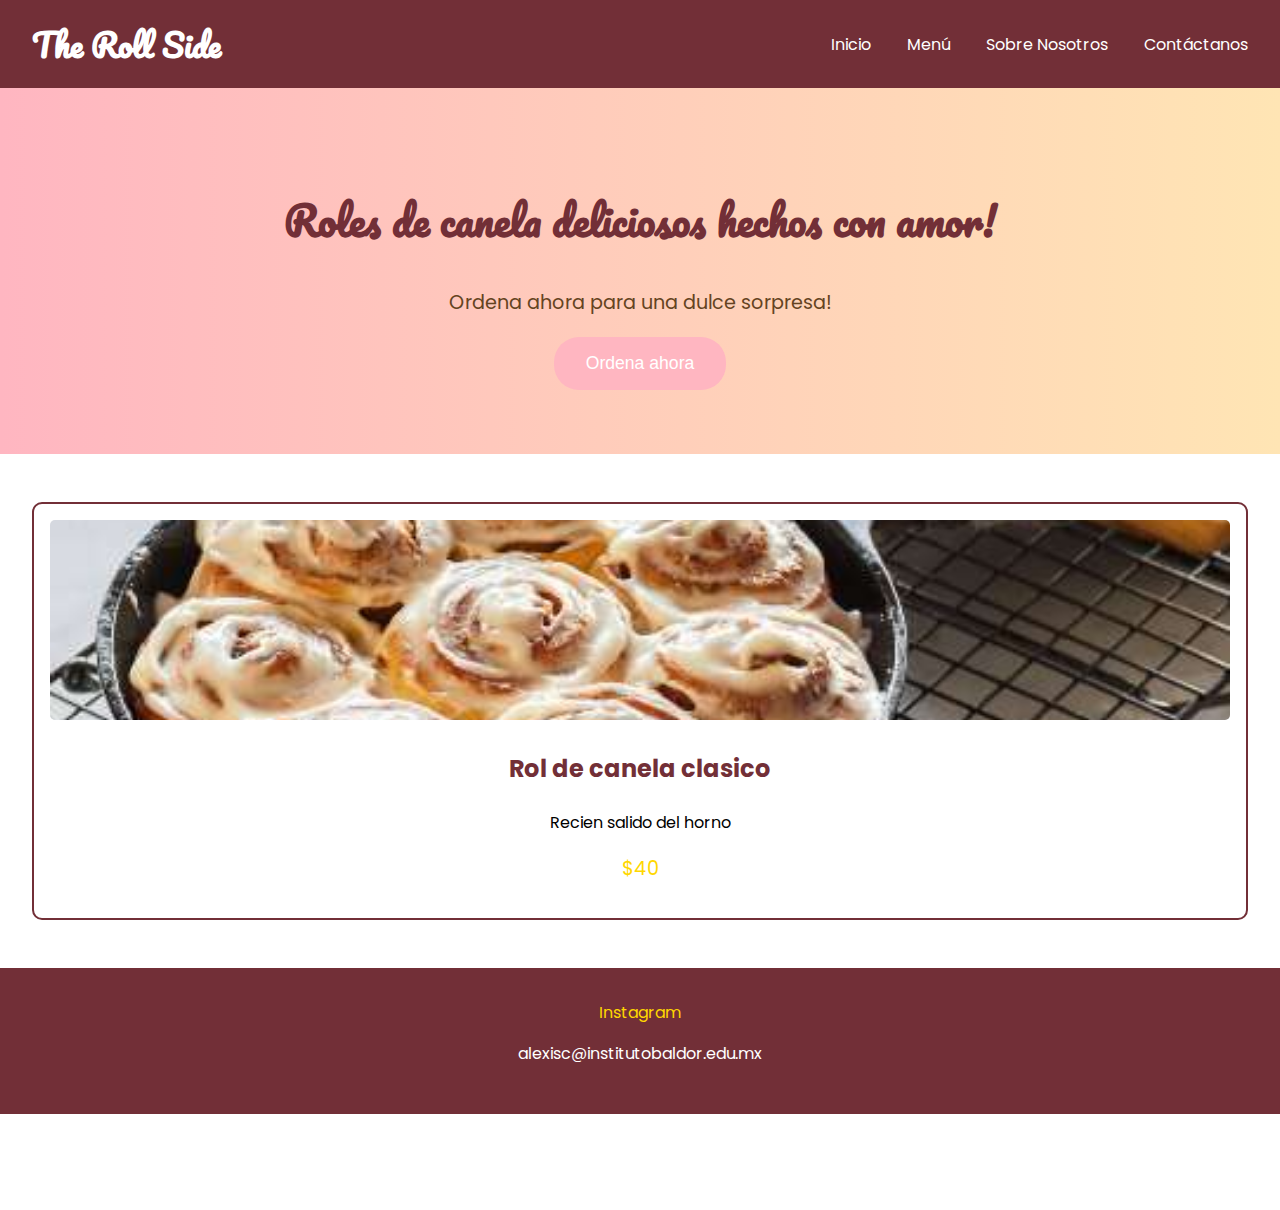
<file: index.html>
<!DOCTYPE html>
<html lang="es">
<head>
    <meta charset="UTF-8">
    <meta name="viewport" content="width=device-width, initial-scale=1.0">
    <title>The Roll Side | Cinnamon Rolls</title>
    <link href="https://fonts.googleapis.com/css2?family=Pacifico&family=Poppins:wght@400;600&display=swap" rel="stylesheet">
    <link rel="stylesheet" href="style.css">
</head>
<body>
    <!-- Header -->
    <header class="header">
        <h1 class="logo">The Roll Side</h1>
        <nav class="nav">
            <a href="#home" class="nav-link">Inicio</a>
            <a href="#menu" class="nav-link">Men&uacute</a>
            <a href="aboutus.html" class="nav-link">Sobre Nosotros</a>
            <a href="#contact" class="nav-link">Cont&aacutectanos</a>
        </nav>
    </header>

    <!-- Hero Section -->
    <section class="hero" id="home">
        <div class="hero-content">
            <h2 class="hero-title">Roles de canela deliciosos hechos con amor!</h2>
            <p class="hero-subtitle">Ordena ahora para una dulce sorpresa!</p>
            <button class="cta-button">Ordena ahora</button>
        </div>
    </section>

    <!-- Featured Section (Menu) -->
    <section class="featured" id="menu">
        <div class="card">
            <img src="fotos/rollosdcanela.jpg" alt="Classic Cinnamon Roll" class="card-image">
            <h3 class="card-title">Rol de canela clasico</h3>
            <p class="card-description">Recien salido del horno</p>
            <p class="card-price">$40</p>
        </div>
        <!-- Add more cards here -->
    </section>

    <!-- Footer -->
    <footer class="footer" id="contact">
        <div class="social-icons">
            <a href="#" class="social-link">Instagram</a>
        </div>
        <p class="footer-text">alexisc@institutobaldor.edu.mx</p>
    </footer>

    <section class="featured" id="menu">  <!-- Added id="menu" -->

    <script>
      document.querySelectorAll('.nav-link').forEach(link => {
  link.addEventListener('click', (e) => {
    const href = link.getAttribute('href');
    
    // Only handle anchor links (e.g., #menu, #home)
    if (href.startsWith('#')) {
      e.preventDefault();
      const sectionId = href;
      const section = document.querySelector(sectionId);
      
      if (section) {
        section.scrollIntoView({ behavior: 'smooth' });
      }
    }
    // Let the browser handle external links (e.g., about.html)
  });
});
    </script>
</body>
</html>
</file>
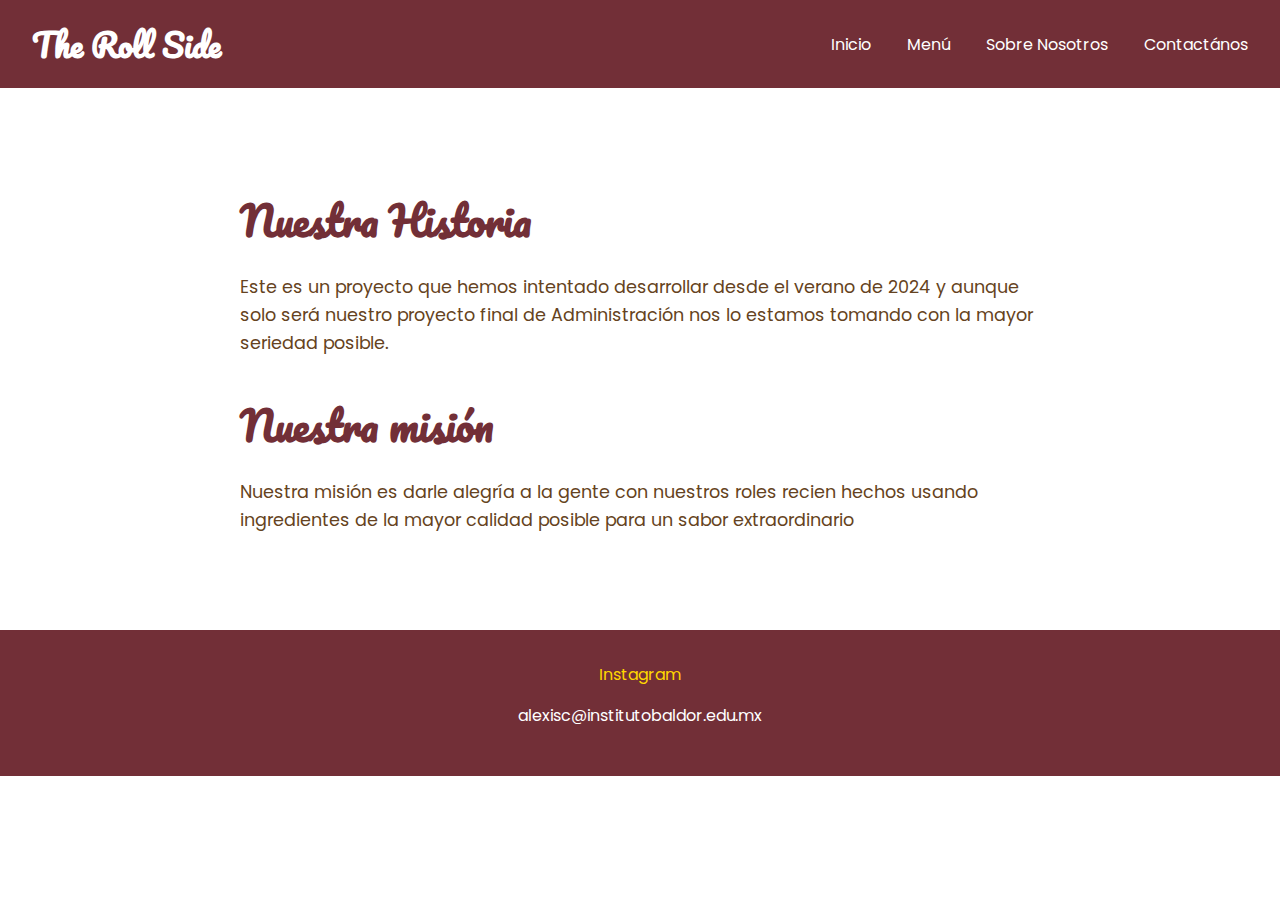
<file: aboutus.html>
<!DOCTYPE html>
<html lang="es">
<head>
    <meta charset="UTF-8">
    <meta name="viewport" content="width=device-width, initial-scale=1.0">
    <title>About Us | The Roll Side</title>
    <link href="https://fonts.googleapis.com/css2?family=Pacifico&family=Poppins:wght@400;600&display=swap" rel="stylesheet">
    <link rel="stylesheet" href="style.css">
</head>
<body>
    <!-- Reuse the same header as index.html -->
    <header class="header">
        <h1 class="logo">The Roll Side</h1>
        <nav class="nav">
            <a href="index.html" class="nav-link">Inicio</a>
            <a href="index.html#menu" class="nav-link">Men&uacute</a>
            <a href="aboutus.html" class="nav-link">Sobre Nosotros</a>
            <a href="index.html#contact" class="nav-link">Contact&aacutenos</a>
        </nav>
    </header>

    <!-- About Us Content (text-only) -->
    <section class="aboutus-section">
        <h2>Nuestra Historia</h2>
        <p>Este es un proyecto que hemos intentado desarrollar desde el verano de 2024 y aunque solo ser&aacute nuestro proyecto final de Administraci&oacuten nos lo estamos tomando con la mayor seriedad posible.</p>
        
        <h2>Nuestra misi&oacuten</h2>
        <p>Nuestra misi&oacuten es darle alegr&iacutea a la gente con nuestros roles recien hechos usando ingredientes de la mayor calidad posible para un sabor extraordinario</p>
    </section>

    <!-- Reuse the same footer as index.html -->
    <footer class="footer">
        <div class="social-icons">
            <a href="#" class="social-link">Instagram</a>
        </div>
        <p class="footer-text">alexisc@institutobaldor.edu.mx</p>
    </footer>
</body>
</html>
</file>
<file: style.css>
:root {
    --wine-red: #722F37;
    --pure-white: #FFFFFF;
    --pastel-pink: #FFB6C1;
    --gold: #FFD700;
    --soft-peach: #FFE5B4;
    --dark-brown: #654321;
}

body {
    font-family: 'Poppins', sans-serif;
    margin: 0;
    background-color: var(--pure-white);
}

/* Header Styles */
.header {
    background-color: var(--wine-red);
    padding: 1rem 2rem;
    display: flex;
    justify-content: space-between;
    align-items: center;
}

.logo {
    font-family: 'Pacifico', cursive;
    color: var(--pure-white);
    font-size: 2rem;
    margin: 0;
}

.nav-link {
    color: var(--pure-white);
    text-decoration: none;
    margin-left: 2rem;
    transition: color 0.3s;
}

.nav-link:hover {
    color: var(--gold);
}

/* Hero Section */
.hero {
    background: linear-gradient(to right, var(--pastel-pink), var(--soft-peach));
    padding: 4rem 2rem;
    text-align: center;
}

.hero-title {
    font-family: 'Pacifico', cursive;
    color: var(--wine-red);
    font-size: 2.5rem;
}

.hero-subtitle {
    color: var(--dark-brown);
    font-size: 1.2rem;
}

.cta-button {
    background-color: var(--pastel-pink);
    color: var(--pure-white);
    border: none;
    padding: 1rem 2rem;
    border-radius: 25px;
    font-size: 1.1rem;
    cursor: pointer;
    transition: background-color 0.3s;
}

.cta-button:hover {
    background-color: var(--gold);
}

/* Featured Section */
.featured {
    padding: 3rem 2rem;
    display: grid;
    grid-template-columns: repeat(auto-fit, minmax(250px, 1fr));
    gap: 2rem;
}

.card {
    background-color: var(--pure-white);
    border: 2px solid var(--wine-red);
    border-radius: 10px;
    padding: 1rem;
    text-align: center;
}

.card-image {
    width: 100%;
    height: 200px;
    object-fit: cover;
    border-radius: 5px;
}

.card-title {
    color: var(--wine-red);
    font-size: 1.5rem;
}

.card-price {
    color: var(--gold);
    font-size: 1.2rem;
}

/* Footer Styles */
.footer {
    background-color: var(--wine-red);
    color: var(--pure-white);
    padding: 2rem;
    text-align: center;
}

.social-link {
    color: var(--gold);
    text-decoration: none;
    margin: 0 1rem;
}

/* Mobile Responsiveness */
@media (max-width: 768px) {
    .header {
        flex-direction: column;
        text-align: center;
    }

    .nav {
        margin-top: 1rem;
    }

    .nav-link {
        margin: 0 1rem;
    }

    .hero-title {
        font-size: 2rem;
    }
}
    /* About Us Section */
.aboutus-section {
    padding: 4rem 2rem;
    max-width: 800px;
    margin: 0 auto;
    color: var(--dark-brown);
}

.aboutus-section h2 {
    font-family: 'Pacifico', cursive;
    color: var(--wine-red);
    font-size: 2.5rem;
    margin-bottom: 1rem;
}

.aboutus-section p {
    font-size: 1.1rem;
    line-height: 1.6;
    margin-bottom: 2rem;
}
</file>
